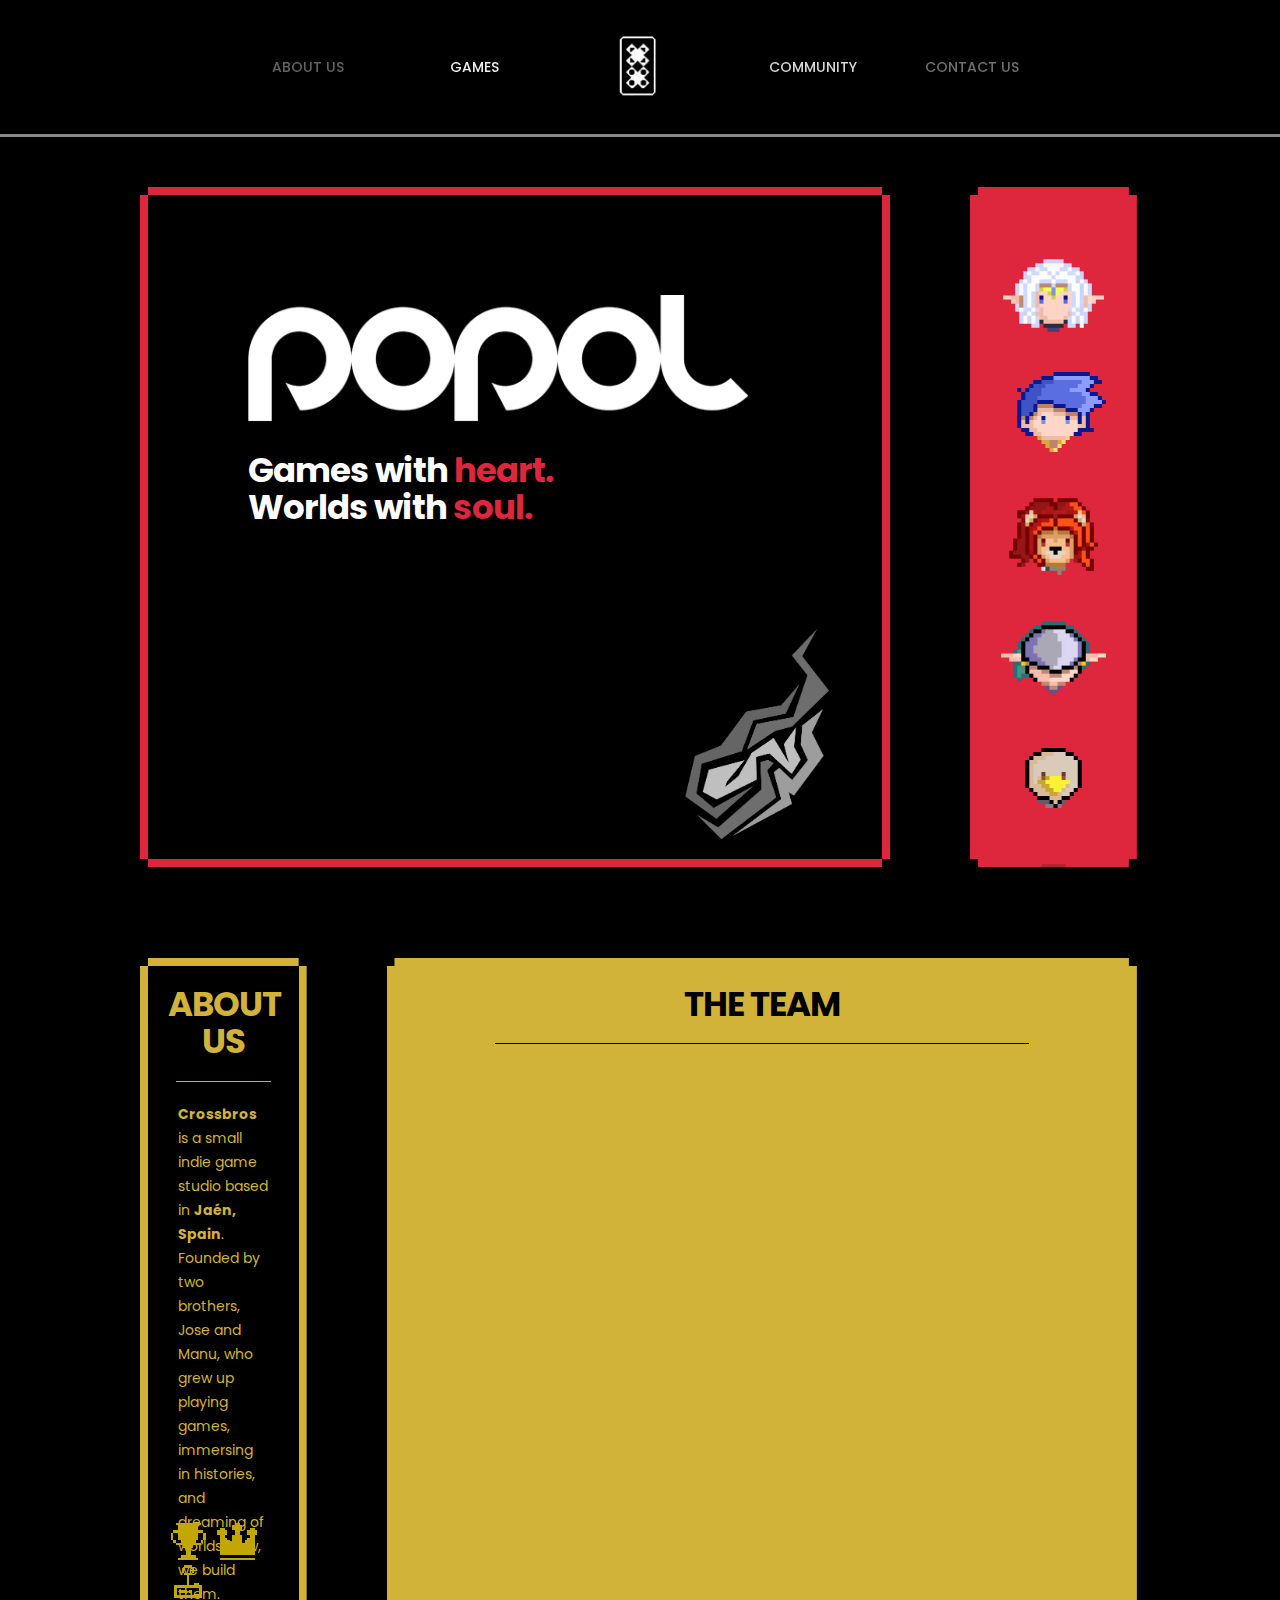
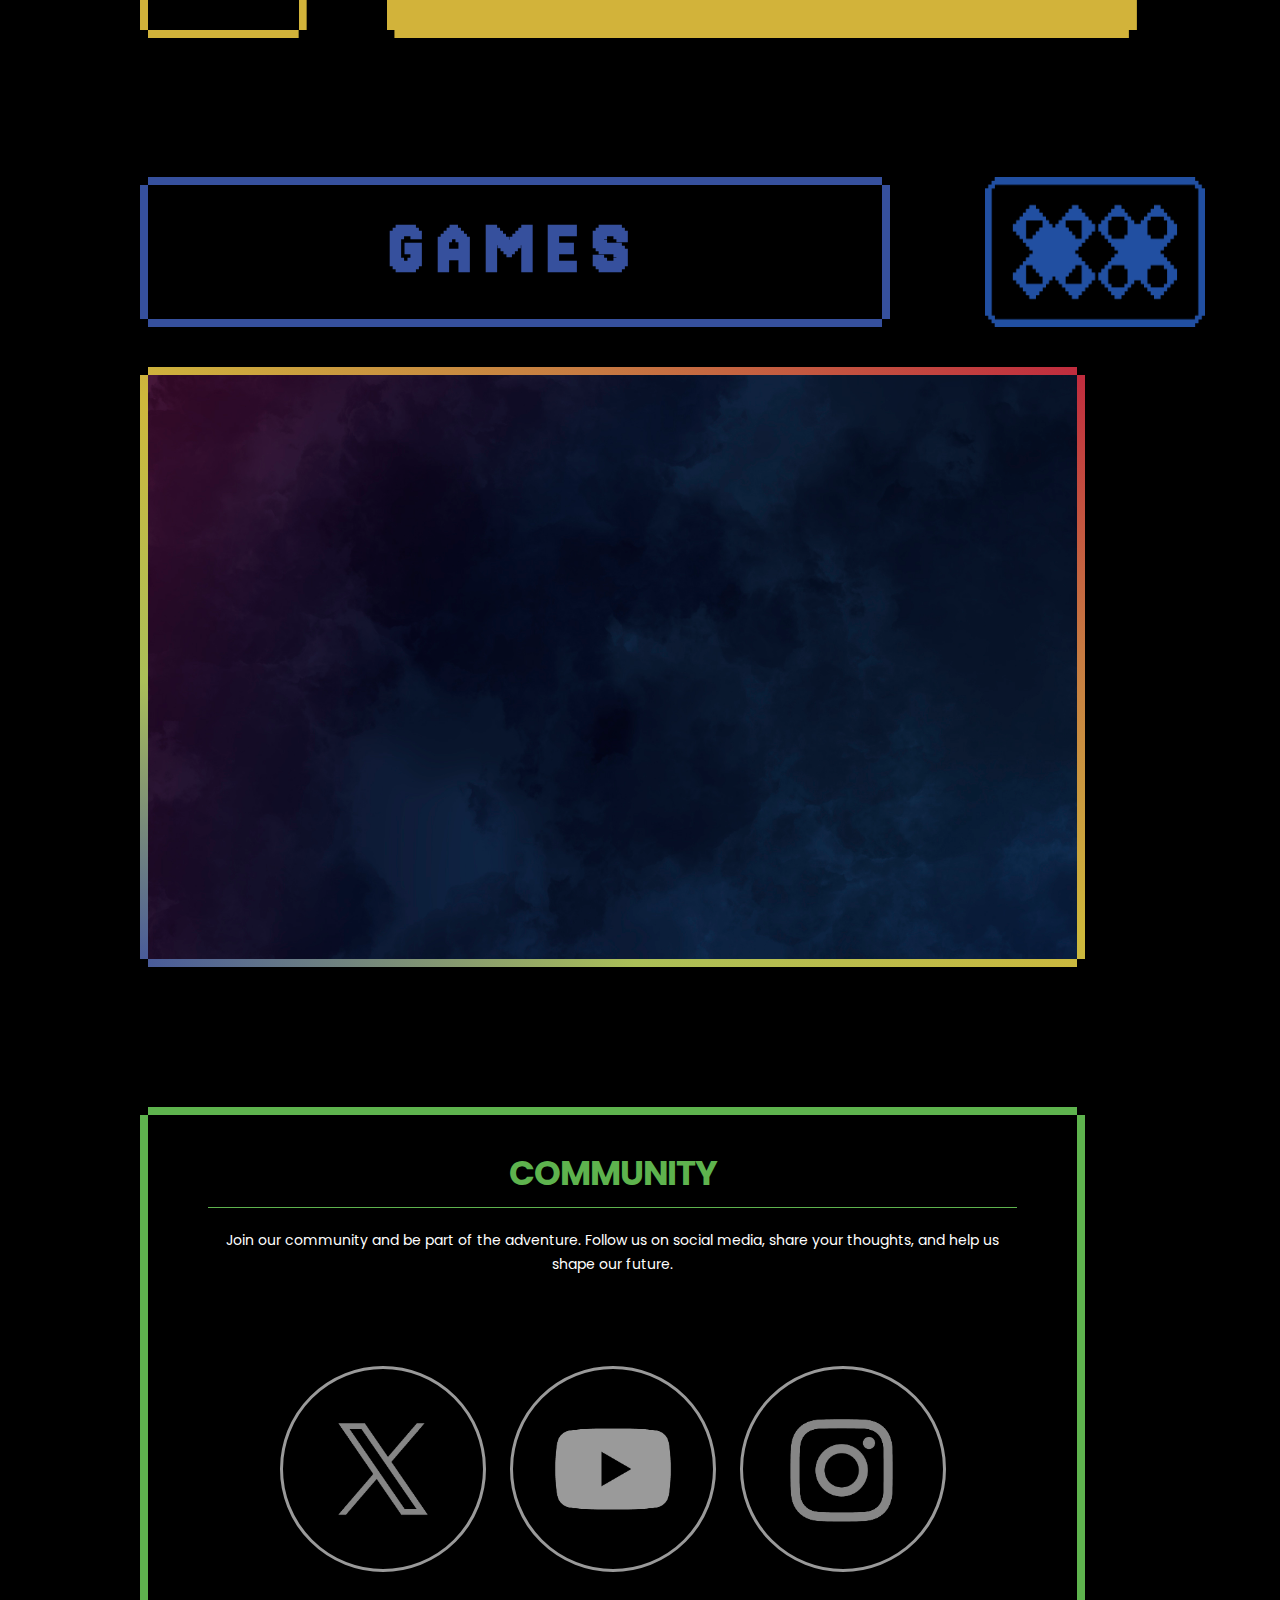
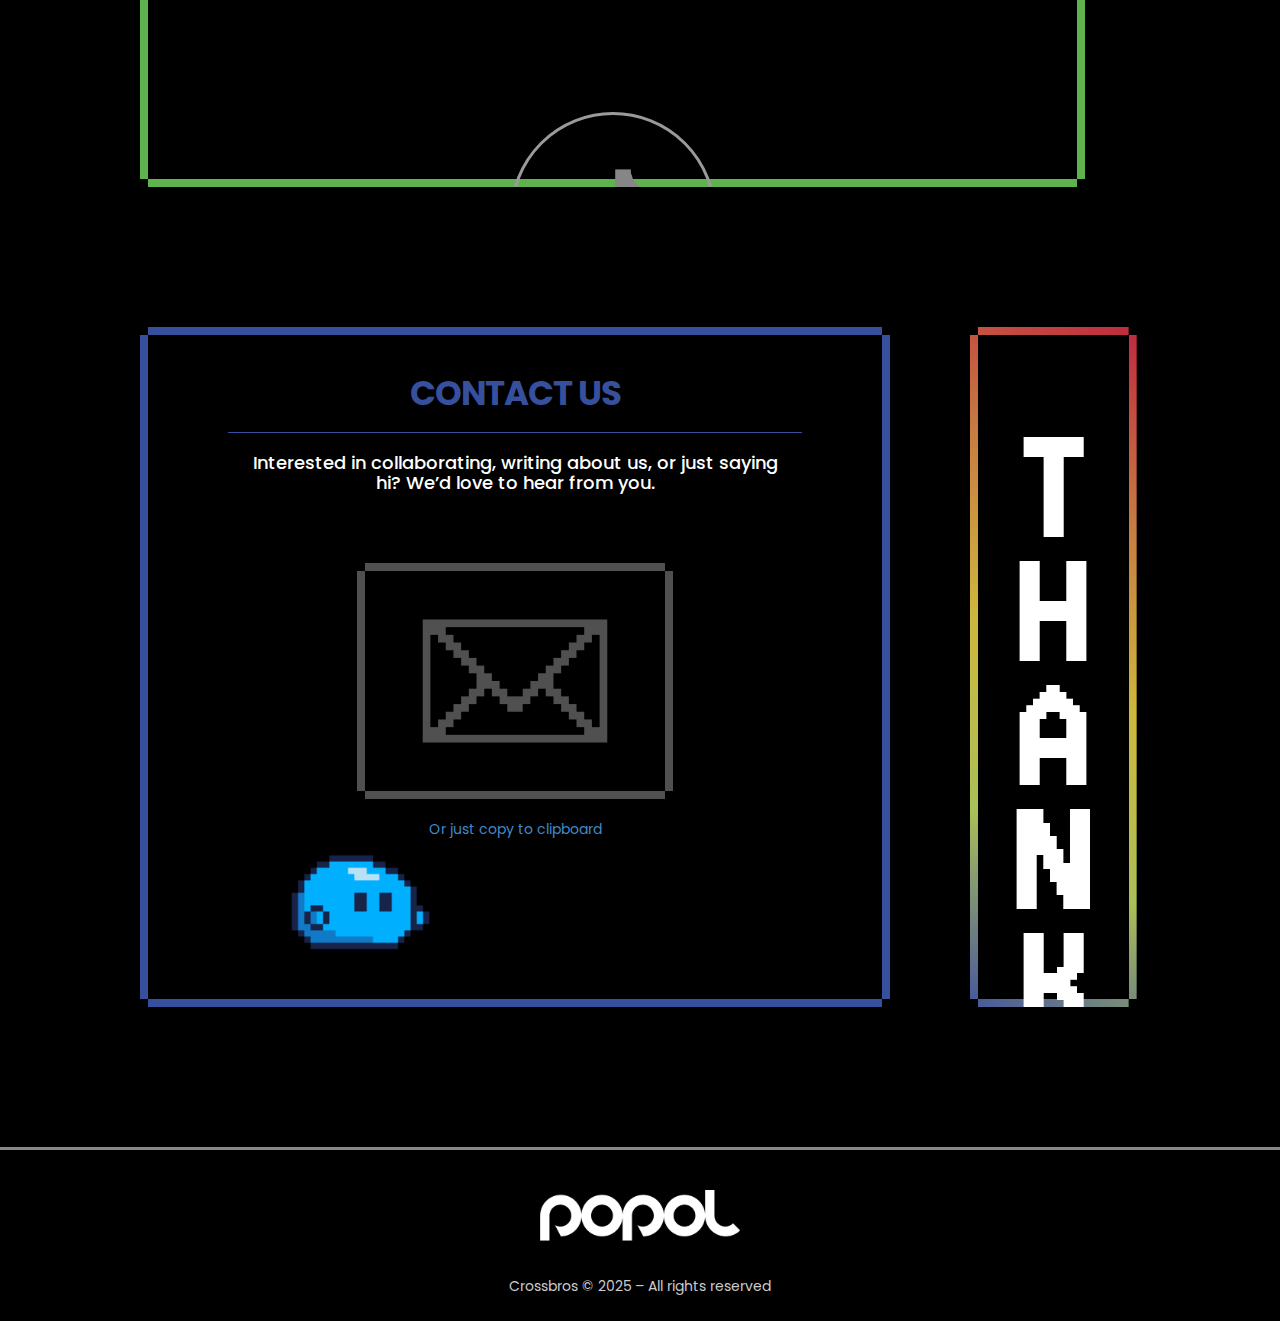
<file: index.html>
<!doctype html>
<html lang="en">
    <head>
        <meta charset="utf-8">
        <meta name="viewport" content="width=device-width, maximum-scale=1">


        <title>Crossbros</title>
        <meta property="og:title" content="Crossbros" />
        <meta property="og:url" content="http://crossbros.es" />
        <meta property="og:image" content="http://crosbross.es/img/logo.jpg" />
        <meta property="image" content="http://crossbros.es/img/logo.jpg"/>
        <meta name="og:description" content="Crossbros Games. Games with heart, worlds with soul."/>
        <meta name="Description" content="Crossbros Games. Games with heart, worlds with soul.">
        <meta name="Keywords" content="Crossbros gaming videogame dev indie independent">
        <meta name="author" content="Crossbros Games">
        <meta name="robots" content="index, follow">

        <link rel="icon" href="favicon.png" type="image/png">
        <link rel="shortcut icon" href="favicon.ico" type="img/x-icon">

        <link rel="preconnect" href="https://fonts.googleapis.com">
        <link rel="preconnect" href="https://fonts.gstatic.com" crossorigin>
        <link href="https://fonts.googleapis.com/css2?family=Jersey+15&family=PT+Serif:ital,wght@0,400;0,700;1,400;1,700&family=Poppins:ital,wght@0,100;0,200;0,300;0,400;0,500;0,600;0,700;0,800;0,900;1,100;1,200;1,300;1,400;1,500;1,600;1,700;1,800;1,900&display=swap" rel="stylesheet">

        <link href="css/bootstrap.css" rel="stylesheet" type="text/css">
        <link href="css/style.css" rel="stylesheet" type="text/css">
        <link href="css/font-awesome.css" rel="stylesheet" type="text/css">
        <link href="css/responsive.css" rel="stylesheet" type="text/css">
        <link href="css/animate.css" rel="stylesheet" type="text/css">
        <link href="https://fonts.googleapis.com/css?family=Open+Sans:400,400i&amp;subset=cyrillic" rel="stylesheet">
        <link href="https://fonts.googleapis.com/css?family=Montserrat:500,700" rel="stylesheet">

        <script type="text/javascript" src="js/jquery.1.8.3.min.js"></script>
        <script type="text/javascript" src="js/bootstrap.js"></script>
        <script type="text/javascript" src="js/jquery-scrolltofixed.js"></script>
        <script type="text/javascript" src="js/jquery.easing.1.3.js"></script>
        <script type="text/javascript" src="js/jquery.isotope.js"></script>    
        <script type="text/javascript" src="js/wow.js"></script>
        <script type="text/javascript" src="js/classie.js"></script>

    </head>
    <body>

        <nav class="main-nav-outer" id="test">
            <div class="container">
                <ul class="main-nav">
                    <li><a class="nocolor about" href="#about">About us</a></li>
                    <li><a class="nocolor games" href="#games">Games</a></li>
                    <li class="small-logo"><a  class="nocolor" href="#header"><img class="small-logo-no-color" src="img/small-logo-no-color.png" alt="Crossbros"><img class="small-logo-color" src="img/small-logo.png" alt="Crossbros"></a></li>
                    <li><a class="nocolor community" href="#community">Community</a></li>
                    <li><a class="nocolor contact" href="#contact">Contact us</a></li>
                </ul>
            </div>
        </nav>


        <header class="header" id="header">
            <div class="container">
                <div class="row">
                    <div class="col-md-9 col-sm-12 main-panel hlogo pixel-borders ">
                        <figure class="logo animated fadeInDown delay-07s">
                            <a href="#"><img src="img/logo.png" alt="Crossbros"></a>
                        </figure>
                        <h2 class="animated fadeIn delay-12s"> Games with <span class="red"><b>heart.</b></span><br>Worlds with <span class="red"><b>soul.</b></span></h2>
                        <a href="#games" class="hod-icon"><img src="img/anirea/icon.png"></a>
                    </div>
                    <div class="col-md-2 col-sm-0 companion pixel-borders">
                        <div class="carousel-mask">
                            <div class="carousel-track">
                                <img src="img/pixel/elidia.png" alt="">
                                <img src="img/pixel/lance.png" alt="">
                                <img src="img/pixel/reiflar.png" alt="">
                                <img src="img/pixel/galewyn.png" alt="">
                                <img src="img/pixel/zefiro.png" alt="">
                                <img src="img/pixel/void.png" alt="">
                                <img src="img/pixel/elidia.png" alt="">
                                <img src="img/pixel/lance.png" alt="">
                                <img src="img/pixel/reiflar.png" alt="">
                                <img src="img/pixel/galewyn.png" alt="">
                                <img src="img/pixel/zefiro.png" alt="">
                                <img src="img/pixel/void.png" alt="">
                            </div>
                        </div>
                    </div>
                </div>
            </div>
        </header>


        <section class="main-section about-section" id="about">
            <div class="container">
                <h1 style="color: black; font-size: 1px; margin:0;">Crossbros games</h1>
                <div class="row">
                    <div class="col-md-2 col-sm-0 companion pixel-borders">
                        <h2>About us</h2>
                        <hr>
                        <div class="description">
                            <p> <b>Crossbros</b> is a small indie game studio based in <b>Jaén, Spain</b>.
                                Founded by two brothers, Jose and Manu, who grew up playing games, immersing in histories,
                                and dreaming of worlds. Now, we build them.
                                <br><br>
                                Our mission? To craft games that challenge your mind, move your heart and warm your life.
                            </p>
                        </div>
                        <div class="icons">
                            <img src="img/icons/copa.png" alt="sword">
                            <img src="img/icons/crown.png" alt="heart">
                            <img src="img/icons/joystick.png" alt="joystick">
                        </div>
                    </div>
                    <div class="col-md-9 col-sm-12 main-panel pixel-borders">
                        <h2>The team</h2>
                        <hr>
                        <div class="team-gallery">
                            <div class="team-member wow fadeInDown delay-02s"><img src="img/Team/Jose.png" alt="Jose" class="team-photo"><h4>Jose Javier Pérez Cruz</h4><h5>Game Designer & Producer</h5></div>
                            <div class="team-member wow fadeInDown delay-03s"><img src="img/Team/Manu.png" alt="Manu" class="team-photo"><h4>Manuel Pérez Cruz</h4><h5>Art Director</h5></div>
                            <div class="team-member wow fadeInDown delay-05s"><img src="img/Team/Vallejo.png" alt="Vallejo" class="team-photo"><h4>Antonio Vallejo Taslimi</h4><h5>Marketing & PR</h5></div>
                            <div class="team-member wow fadeInDown delay-05s"><img src="img/Team/Dylan.png" alt="Jorge" class="team-photo"><h4>Dylan Hayes Cross</h4><h5>UI artist & Illustrator</h5></div>
                            <div class="team-member wow fadeInDown delay-04s"><img src="img/Team/Sebastian.png" alt="Sebastian" class="team-photo"><h4>Sebastian Splinter</h4><h5>Music Composer</h5></div>
                            <div class="team-member wow fadeInDown delay-05s"><img src="img/Team/Jorge.png" alt="Jorge" class="team-photo"><h4>Jorge Fernández Cobo</h4><h5>Media & Video Producer</h5></div>
                        </div>
                    </div>
                </div>
            </div>
        </section>



        <section class="main-section games-section" id="games">
            <div class="container">
                <div class="row title">
                    <div class="col-md-9 col-sm-12 pixel-borders games-title">
                        <h1>GAMES</h1>
                    </div>
                    <div class="col-md-3 col-sm-0 logo-blue">
                        <img src="img/logo-blue.png" alt="crossbros logo">
                    </div>
                </div>
                <div class="row hod-row">
                    <div class="col-md-12 col-sm-12 pixel-borders hod">
                        <img class="logo wow fadeIn delay-03s" src="img/anirea/logo_blanco.png" alt="Anirea">
                        <img class="promo wow fadeIn delay-05s" src="img/anirea/promo.png" alt="Arte promocional de Anirea">
                        <a class="wow fadeIn delay-07s" href="https://store.steampowered.com/app/3783410/Heroes_of_Anirea?ref=web&utm_source=web"><img class="steam" src="img/anirea/steam.png" alt="Steam"></a>
                        <a class="wow fadeIn delay-07s" href="https://youtu.be/MC0dvKJvdSE"><img class="trailer" src="img/anirea/youtube.png" alt="Youtube"></a>
                    </div>
                </div>
            </div>
        </section>

        <section class="main-section community-section" id="community">
            <div class="container">
                <div class="row">
                    <div class="col-md-12 col-sm-12 pixel-borders community">
                        <h2>COMMUNITY</h2>
                        <hr>
                        <div class="description">
                            <p>Join our community and be part of the adventure. Follow us on social media, share your thoughts, and help us shape our future.</p>
                        </div>
                        <div class="social-icons">
                            <a href="https://x.com/crossbrosgames"><img src="img/socials/twitter.png" alt="Twitter"></a>
                            <a href="https://www.youtube.com/@CrossbrosGames"><img src="img/socials/youtube.png" alt="Youtube"></a>
                            <a href="https://www.instagram.com/crossbrosgames"><img src="img/socials/instagram.png" alt="Instagram"></a>
                            <a href="https://www.tiktok.com/@crossbrosgames"><img src="img/socials/tiktok.png" alt="Facebook"></a>
                        </div>
                        <div class="goat">
                            <img src="img/goat1_32.gif" alt="goat">
                        </div>
                    </div>
                </div>
            </div>
        </section>


        <section class="main-section contact-section" id="contact">
            <div class="container">
                <div class="row">
                    <div class="col-md-9 col-sm-12 pixel-borders contact-main">
                        <h2>Contact us</h2>
                        <hr>
                        <div class="description">
                            <h4> Interested in collaborating, writing about us, or just saying hi? We’d love to hear from you.
                            </h4>
                        </div>
                        <a href="mailto:info@crossbros.es"><img class="mail pixel-borders" src="img/email.png" alt="Email"></a>
                        <a href="#" class="clipboard" onclick="navigator.clipboard.writeText('info@crossbros.es'); alert('Email copied to clipboard'); return false;">Or just copy to clipboard</a>
                        <img class="slime" src="img/slime_32.gif" alt="slime">
                    </div>
                    <div class="col-md-2 col-sm-0 companion pixel-borders">
                        <div class="carousel-thanks-mask">
                            <div class="carousel-thanks-track">
                                <p>T</p><p>H</p><p>A</p><p>N</p><p>K</p><p>S</p><br><p>F</p><p>O</p><p>R</p><br><p>Y</p><p>O</p><p>U</p><p>R</p><br><p>S</p><p>U</p><p>P</p><p>P</p><p>O</p><p>R</p><p>T</p><p>!</p><br>
                                <p>T</p><p>H</p><p>A</p><p>N</p><p>K</p><p>S</p><br><p>F</p><p>O</p><p>R</p><br><p>Y</p><p>O</p><p>U</p><p>R</p><br><p>S</p><p>U</p><p>P</p><p>P</p><p>O</p><p>R</p><p>T</p><p>!</p><br>
                            </div>
                        </div>
                    </div>
                </div>
            </div>
        </section>


        <footer class="footer">
            <div class="container">
                <div class="footer-logo pc"><a href="index.html"><img src="img/logo.png" alt="Crossbros"></a></div>
                <div class="footer-logo mobile"><a href="index.html"><img src="img/small-logo.png" alt="Crossbros"></a></div>
                <span class="copyright">Crossbros © 2025 – All rights reserved</span>
            </div>
        </footer>

        <!--<a id="back-to-top" href="#" class="btn btn-lg back-to-top" role="button" data-toggle="tooltip" data-placement="left"><i class="fa-arrow-up"></i></a>-->
        
        <!--<button id="go-to-suscribe" class="btn btn-lg go-to-suscribe" role="button" data-toggle="tooltip" data-placement="top" >SUSCRIBIRME</button>-->
        
        <!--<a id="read-more" href="#quees" class="btn btn-lg read-more" role="button" data-toggle="tooltip" data-placement="left"><i class="fa-arrow-down"></i> ¿Te gustan los videojuegos? <i class="fa-arrow-down"></i></a>-->

        
        <!-- main nav scroll -->
        <script type="text/javascript">
            $(document).ready(function (e) {
                $('#test').scrollToFixed();
                $('.res-nav_click').click(function () {
                    $('.main-nav').slideToggle();
                    return false
                });
            });
        </script>

        <!-- wow -->
        <script>
            wow = new WOW(
                    {
                        animateClass: 'animated',
                        offset: 100
                    }
            );
            wow.init();
        </script>

        <!--Main-nav-->
        <script type="text/javascript">
            $(window).load(function () {

                $('.main-nav li a, .servicelink, .hod-icon').bind('click', function (event) {
                    var $anchor = $(this);

                    $('html, body').stop().animate({
                        scrollTop: $($anchor.attr('href')).offset().top - 102
                    }, 1500, 'easeInOutExpo');
                    event.preventDefault();
                });
            })
        </script>


        <!-- back to top -->
        <script type="text/javascript">
            $(document).ready(function () {
                $(window).scroll(function () {
                    if ($(this).scrollTop() > 100 && $(window).width() > 790) {
                        $('#back-to-top').fadeIn();
                    } else {
                        $('#back-to-top').fadeOut();
                    }
                });
                // scroll body to 0px on click
                $('#back-to-top').click(function () {
                    $('#back-to-top').tooltip('hide');
                    $('body,html').animate({
                        scrollTop: 0
                    }, 800);
                    return false;
                });

                $('#back-to-top').tooltip('show');

            });
        </script>

        <!--Go to suscribe-->
        <script type="text/javascript">
            $(document).ready(function () {
                $(window).scroll(function () {
                    if ($(this).scrollTop() > 100) {
                        $('#go-to-suscribe').css({
                            "background-color": "#204d74",
                            "border-color": "#204d74"
                        });
                    } else {
                        $('#go-to-suscribe').css({
                            "background-color": "#cb2026",
                            "border-color": "#cb2026"
                        });
                    }
                });

                $('#go-to-suscribe').click(function () {
                    $('#go-to-suscribe').tooltip('hide');
                    $('#suscribe').modal({show: true});
                    return false;
                });

                $('#go-to-suscribe').tooltip('show');

            });
        </script>

        <!--Read More 
        <script type="text/javascript">
            $(document).ready(function () {
                $(window).scroll(function () {
                    if ($(this).scrollTop() < 100) {
                        $('#read-more').fadeIn();
                    } else {
                        $('#read-more').fadeOut();
                    }
                });
                // scroll body to 0px on click
                $('#read-more').click(function () {
                    $('#read-more').tooltip('hide');
                    var $anchor = $(this);
                    $('html, body').animate({
                        scrollTop: $($anchor.attr('href')).offset().top - 102
                    }, 1500, 'easeInOutExpo');
                    return false;
                });

                if($(window).width() < 800){
                    document.getElementById('read-more').innerHTML="<i class='fa-arrow-down'></i> Leer más <i class='fa-arrow-down'</i>";
                }else{
                    document.getElementById('read-more').innerHTML="<i class='fa-arrow-down'></i> ¿Te gustan los videojuegos? <i class='fa-arrow-down'</i>";
                }
                
                $('#read-more').tooltip('show');

            });
        </script>-->

        <!--Google Analytics-->
        <script type="text/javascript">
            (function (i, s, o, g, r, a, m) {
                i['GoogleAnalyticsObject'] = r;
                i[r] = i[r] || function () {
                    (i[r].q = i[r].q || []).push(arguments)
                }, i[r].l = 1 * new Date();
                a = s.createElement(o),
                        m = s.getElementsByTagName(o)[0];
                a.async = 1;
                a.src = g;
                m.parentNode.insertBefore(a, m)
            })(window, document, 'script', 'https://www.google-analytics.com/analytics.js', 'ga');

            ga('create', 'UA-97889697-1', 'auto');
            ga('send', 'pageview');

        </script>

        <!--SEO LD+JSON-->
        <script type="application/ld+json">
            {
            "@context": "http://schema.org",
            "@type": "Organization",
            "name": "Crossbros",
            "alternateName": "Crossbros Games",
            "url": "http://crossbros.es",
            "logo": "http://www.crossbros.es/img/logo.png",
            "sameAs": [
            "https://www.instagram.com/crossbrosgames",
            "https://www.youtube.com/@CrossbrosGames",
            "https://www.tiktok.com/@crossbrosgames",
            "https://x.com/crossbrosgames"
            ]
            }
        </script>

        <!--Lang-->
        <script type="text/javascript" src="http://Crossbros.es/js/plugins/lang.js"></script>

    </body>
</html>
</file>
<file: css/responsive.css>
/* ==========================================================================
   Media Queries
   ========================================================================== */


@media only screen and (min-width: 992px) {
    /****Ipad Landscape 1024 Container 970 ****/

    .c-logo-part ul li{ margin:0 15px;}
    .form{ margin:0 0 0 20px}
    .main-nav{ display:block !important; }
    descripcion{   
        -webkit-column-count: 2; /* Chrome, Safari, Opera */
        -moz-column-count: 2; /* Firefox */
        column-count: 2;

        -webkit-column-gap: 30px;
        -moz-column-gap: 30px;
        column-gap: 30px;
    }

}	

@media only screen and (min-width: 768px) and (max-width: 991px) {
    /****Ipad Portrait 768 Container 750 ****/
    body{ font-size:13px;}
    p{ line-height:20px ;}
    .header{padding:100px 0 150px;}
    .header h1{ font-size:46px;}
    .main-nav ul li a{ padding:14px;}
    .small-logo{ padding:0 20px;}
    h2{ font-size:30px}
    h6{ font-size:16px;}
    h3{ font-size:15px;}

    .main-section{ padding:40px 40px;}
    .c-logo-part ul li{ margin:0 0; float:left; width:18%;}
    .c-logo-part ul li a{ display:block;}
    .c-logo-part ul li a img{ display:block;}
    .form{ margin:0;}
    .contact-info-box{ margin:0 ;}
    .social-link{ margin:0;}
    .contactpart{border-bottom: #204d74; border-width: 0 0 2px 0; border-style: none none solid none; padding-bottom: 60px;}
    .paypal{margin:60px 10%;}
    .descripcion{font-size: 14px; padding-bottom: 20px;}

    .main-nav{ display:block; }
    .main-nav li a{ padding:8px 1.5%; margin:17px 0;}

    .slime {display: block;}
    .goat {display: block; animation: none;}
}

@media only screen and (max-width: 769px) {
    /****Mobile Landscape 480 Container 100% ****/
    body{ font-size:12px;}
    h2{ font-size:26px;}
    h3{ font-size:14px;}
    h6{ font-size:16px; margin-bottom:40px;}
    p{ line-height:18px;}

    .pc {display: none;}
    .mobile {display: block;}

    .main-nav{ display:none; }
    .main-nav-outer{display: block;}
    .main-nav li{ display:list-item; text-align: left; width: initial;}
    .main-nav li.small-logo{ display:none;}
    .main-nav li a{ display:block; padding:7px 32px; border-bottom:none;}
    .main-nav li a:hover{color:#204d74}

    .header h1{ font-size:28px; margin: 10px 10%;text-align: left;}
    .header{ padding:60px 00px;}
    .header .companion {display: none;}
    
    .logo{width: 90%; margin:5% 5% 0;}
    .hlogo{ padding: 0px;}
    .hlogo h2{ margin-left: 5%;}
    .hod-icon { bottom: 20%; left: 20%; width: 70%;}

    .main-section{ padding:0px 0px; margin: 20px 0px 20px; height: auto;}

    .about-section .companion {margin-right: 0px; height: auto;}
    .about-section .main-panel {padding: 20px 5%; height: auto;}
    .team-gallery {display: block; margin: 30px 0px;}
    .team-member {width: 80%; margin-bottom: 20px;}
    .team-photo {filter: grayscale(0%);}

    .logo-blue {display: none;}

    .games-section .title {height: 110px;}
    .hod-row {margin: 0px;}
    .hod {height: 560px;}
    .hod .promo {max-width: 100%; right: 0%;}
    .hod .logo {margin: 10px 0px; left: 0}
    .hod .steam {width: 35%; bottom: 50%; left: 10%;}
    .hod .trailer {width: 35%; bottom: 50%; left: 55%;}

    .community-section .row {margin: 0px;}
    .social-icons a { margin:10px; }
    .social-icons img { height: 100px; padding: 10px;}

    .contact-main {padding: 0px 40px;}
    .contact-main .mail {filter: grayscale(0%); margin:0px;}
    .contact-main .mail:hover {background-color: #000;}
    .contact-main .description {margin: 20px 0px 0px;}
    .contact-main .clipboard {font-size: large;}
    .contact-section .companion {margin-left:0px} 

    .description {text-align: center;}

    .carousel-mask {height: 200px;}
    .carousel-mask br {display: none;}
    .carousel-track {flex-direction: row; animation: scroll-horizontal 10s linear infinite;}

    .carousel-thanks-mask {height: 200px;}
    .carousel-thanks-mask br {display: none;}
    .carousel-thanks-track {flex-direction: row; animation: scroll-horizontal 10s linear infinite;}
    
    .slime {display: none;}
    .goat {display: none; animation: none;}

    .footer-logo img {max-height: 100px;}
}

@media only screen and (max-width: 479px) {
    /****Mobile Portrait 320 ****/
    .contact-info-box{ margin-left:0px;}
    .header{ padding:10% 0 100%; text-align: left; margin:10px;}
    .header h1{font-size: 22px; margin:0;}

    .pixel-borders{border: 0px solid #000; clip-path: none;}

    .form{ margin:0}
    .c-logo-part div ul li{margin:0 0;}
    .Portfolio-box{  max-width:300px !important; width:96.4% !important; margin:0 !important}
    .Portfolio-box img { max-width:100%;}
    .portfolioContainer{ width:280px !important; margin:0 auto !important } 

    .main-nav-outer{display: none;}
    .client-part-haead{margin:5px 0 5px;}
    .list{margin:0 0 60px;}
    .team-leader-box{margin: 0 0 0 5%; height: 270px;}
    /*.team-leader-box:nth-of-type(6n+0){margin:0 0 0 5%;}*/
    .newsletter .contactForm{text-align: center;}
    .newslettermail{height: 50px; font-size: 18px; width: 100%; margin-bottom: 25px;}
    .suscripcion{height: 50px; font-size: 18px; width: 40%; margin:0 30%;}
    .contact-info-box {font-size: large;}
    .c-logo-part ul li a img {width: 80%;}
    .thanks a {margin:10px 0;}
    .descripcion{-webkit-column-count:1; -moz-column-count:1; column-count:1;}
    .back-to-top{display: none;}
}
</file>
<file: css/style.css>
/*
    Theme Name: Knight
    Theme URL: https://bootstrapmade.com/knight-free-bootstrap-theme/
    Author: BootstrapMade
    Author URL: https://bootstrapmade.com
*/

/* CSS Document */

/* Constants
---------------------------------*/
:root {
    --red: #de273d;
    --yellow: #d2b33a;
    --blue: #36509d;
    --green: #5eb34e;
}


/* Float Elements 
---------------------------------*/
.fl-lt {float:left;}
.fl-rt {float:right;}

/* Clear Floated Elements
---------------------------------*/
.clear {
    clear: both;
    display: block;
    overflow: hidden;
    visibility: hidden;
    width: 0;
    height: 0;
}

.clearfix:before,
.clearfix:after {
    content: '\0020';
    display: block;
    overflow: hidden;
    visibility: hidden;
    width: 0;
    height: 0;
}

.clearfix:after {
    clear: both;
}

.figure{ margin:0px;}

img{ max-width:100%;}

a, a:hover, a:active{ outline:0px}

@font-face {
    font-family: 'FontAwesome';
    src: url('../fonts/fontawesome-webfont.eot?v=4.1.0');
    src: url('../fonts/fontawesome-webfont.eot?#iefix&v=4.1.0') format('embedded-opentype'), url('../fonts/fontawesome-webfont.woff?v=4.1.0') format('woff'), url('../fonts/fontawesome-webfont.ttf?v=4.1.0') format('truetype'), url('../fonts/fontawesome-webfont.svg?v=4.1.0#fontawesomeregular') format('svg');
    font-weight: normal;
    font-style: normal;
}


@keyframes borderMove {
    0% {
        border-image: linear-gradient(0deg, #c02c3e, #c77b42, #ceb83c, #abbf58, #495b9a) 1;
    }
    50% {
        border-image: linear-gradient(180deg, #c02c3e, #c77b42, #ceb83c, #abbf58, #495b9a) 1;
    }
    100% {
        border-image: linear-gradient(360deg, #c02c3e, #c77b42, #ceb83c, #abbf58, #495b9a) 1;
    }
}

@keyframes borderRainbow {
    0% {
        border-color: #c02c3e;
    }
    10% {
        border-color: #c77b42;
    }
    30% {
        border-color: #ceb83c;
    }
    50% {
        border-color: #abbf58;
    }
    70% {
        border-color: #495b9a;
    }
    100% {
        border-color: #c02c3e;
    }
}

/* Primary Styles
---------------------------------*/
body {
    background: black;
    font-family: "Poppins", sans-serif;
    font-size:14px;
    font-weight:normal;
    color:#888888;
    margin:0;
    overflow-x: hidden;
}
h1 {
    font-size:40px;
    color:var(--red);
    font-family: "Poppins", sans-serif;
    font-weight:700;
    letter-spacing: -1px;
    margin:0 0 15px 0;
    text-align:center;
    text-transform:uppercase;
}
h2 {
    font-size:34px;
    color:var(--red);
    font-family: "Poppins", sans-serif;
    font-weight:700;
    letter-spacing: -1px;
    margin:0 0 15px 0;
    text-align:center;
    text-transform:uppercase;
}
h3 {
    font-family: "Poppins", sans-serif;
    color:var(--red);
    font-size:16px;
    margin:0 0 5px 0;
    text-transform:uppercase;
    font-weight:400;
}
h4 {
    font-family: "Poppins", sans-serif;
}
h5 {
    font-family: "Poppins", sans-serif;
}
h6 {
    font-size:16px;
    color:#888888;
    font-family: "PT Serif", serif;
    font-weight:400;
    text-align:center;
    margin:0 0 20px 0;
}
p{
    line-height:24px;
    margin:0;
}

.red {
    color: var(--red);
}

.yellow {
    color: var(--yellow);
}

.blue {
    color: var(--blue);
}

.green {
    color: var(--green);
}

.pc {
    display: block;
}

.mobile {
    display: none;
}


/* Navigation
---------------------------------*/
.main-nav-outer{
    padding:0px;
    border-bottom:3px solid;
    position:relative;
    background: black;
    
    animation: borderRainbow 6s linear infinite;
}
.main-nav{
    text-align:center;
    margin:0px 0 0px;
    padding:0;
    list-style:none;
}
.main-nav li{
    display:inline-block;
    margin:0 1px;
}
.main-nav li a{
    display:inline-block;
    color:var(--yellow);
    text-transform:uppercase;
    font-family: "Poppins", sans-serif;
    font-weight: 500;
    text-decoration: none;
    line-height:20px;
    margin:17px 2%;
    transition:all 0.3s ease-in-out;
    -moz-transition:all 0.3s ease-in-out;
    -webkit-transition:all 0.3s ease-in-out;
}

.main-nav li a:hover{ 
    text-decoration:none;
}

.nocolor{
    filter: brightness(140%) grayscale(100%);
    -webkit-filter: brightness(140%) grayscale(100%);
    transition:filter 0.4s;
    -webkit-transition:-webkit-filter 1s;
}

.nocolor:hover{
    filter: brightness(1) grayscale(0);
    -webkit-filter: brightness(1) grayscale(0);
}

.main-nav .about{
    color:var(--red);
}

.main-nav .games {
    color: var(--yellow);
}

.main-nav .community {
    color: var(--green);
}

.main-nav .contact {
    color: var(--blue);
}

.small-logo{ 
    max-height: 70px;
    padding:0 32px;
    position: relative;
    display: inline-block;
}

.small-logo img{
    max-height: 70px;
    transition: opacity 0.3s ease-in-out;
}

.small-logo img.small-logo-color {
  position: absolute;
  top: 0;
  left: 0;
  opacity: 0;
}

.small-logo:hover img.small-logo-no-color {
  opacity: 0;
}

.small-logo:hover img.small-logo-color {
  opacity: 1;
}

/* Header Styles
---------------------------------*/

.pixel-borders {
    border: 8px solid var(--red);
    clip-path: polygon(
        0 8px, 8px 8px, 8px 0, calc(100% - 8px) 0,
        calc(100% - 8px) 8px, 100% 8px,
        100% calc(100% - 8px), calc(100% - 8px) calc(100% - 8px),
        calc(100% - 8px) 100%, 8px 100%,
        8px calc(100% - 8px), 0 calc(100% - 8px)
    );
}

.header{
    text-align:center;

    /*background:url(../img/bg.jpg);*/
    background-color: black;
    background-size:cover;
    background-repeat:no-repeat;
    background-position:center center;

    height: 680px;
    margin: 0px 140px 140px;
    padding:50px 0 140px;

}

.header h1{
    font-family: "Poppins", sans-serif;
    font-size:32px;
    font-weight:400;
    letter-spacing: -1px;
    margin:30px 0 40px 0 ;
    color:#fff;
}

.container {
    width: 100%;
    height: inherit;
}

.row {
    height: inherit;
}

.main-panel {
    height: inherit;
}

.hlogo {
    text-align: left;
    padding: 50px 100px 0px 0px;
    padding-left: 100px;
    padding-top: 50px;
}

.hlogo h2 {
    color: white;
    text-align: left;
    text-transform: none;
    margin-top: 30px;
}

.hod-icon {
    position: absolute;
    bottom: 0px;
    right: 0px;
}

.hod-icon img {
    filter: grayscale(100%);
    width: 250px;
    transition: filter 1s linear
}

.hod-icon img:hover {
    filter:grayscale(0%);
}

@keyframes fadeColor {
    0% {
        filter: grayscale(100%);
    }
    100% {
        filter: grayscale(0%);
    }
}

.companion {
    height: inherit;
}

.header .companion {
    margin-left: 80px;
    border-color: var(--red);
    background-color: var(--red);
}

.carousel-mask {
  height: inherit;     /* altura visible */
  overflow: hidden;  /* máscara */
  position: relative;
  padding: 40px 0
}

.carousel-mask::before,
.carousel-mask::after {
  content: "";
  position: absolute;
  left: 0;
  width: 100%;
  height: 50px; /* altura de la sombra */
  z-index: 2;
  pointer-events: none;
}

.carousel-mask::before {
  top: 0;
  background: linear-gradient(to bottom, var(--red) 80%, transparent 100%);
}

.carousel-mask::after {
  bottom: 0;
  background: linear-gradient(to top, var(--red) 0%, transparent 100%);
}

.carousel-track {
  display: flex;
  flex-direction: column;
  animation: scroll-vertical 12s linear infinite;
}

.carousel-track img {
  width: 100%;
  height: auto;
  display: block;
}

@keyframes scroll-vertical {
  0% { transform: translateY(0); }
  100% { transform: translateY(-50%); }
}
@keyframes scroll-horizontal {
  0% { transform: translateX(0); }
  100% { transform: translateX(-455%); }
}

.logo{
    width:500px;
    margin:50px 0px 10px;
}

.logomin{
    width:100px;
    margin:0 auto 20px;
}

.start-button {
    padding-left: 0px;
}

.start-button li a{
    color: #fff;
}

.link{
    padding:15px 35px;
    background:var(--yellow);
    color:#fff;
    font-size:16px;
    font-weight:400;
    font-family: "Poppins", sans-serif;
    display:inline-block;
    border-radius:3px;
    text-transform:uppercase;
    line-height:25px;
    margin-bottom:20px;
    transition:all 0.3s ease-in-out;
    -moz-transition:all 0.3s ease-in-out;
    -webkit-transition:all 0.3s ease-in-out;
}
.link:hover {
    text-decoration:none;
    color:var(--yellow);
    background:#fff;
}

.link:active{
    background: #406d94;
    text-decoration:none;
    color:var(--yellow);
}

.link:focus {
    background: #fff;
    text-decoration:none;
    color:var(--yellow);
}


/* About styles
---------------------------------*/

.main-section{
    height: 680px;
    margin: 0px 140px 140px;
}

.about-section .companion {
    margin-right: 80px;
    border-color: var(--yellow);
    background-color: black;

    padding: 20px 20px;

    color: black;
}

.about-section .companion h2{
    color: var(--yellow);
}

.about-section .companion hr {
    border-color: var(--yellow);
    margin: 20px 8px;
}

.about-section .description {
    color: var(--yellow);
}

.about-section .pixel-borders {
    border-color: var(--yellow);
}

.about-section h2 {
    color: black;
}

.about-section .main-panel {
    background-color: var(--yellow);
    padding: 20px 100px;
}

.about-section .main-panel hr {
    border-color: black;
}

.companion .icons {
    position: absolute;
    bottom: 30px;
}

.companion .icons img {
    height: 40px;
    margin-right: 5px;

    filter: invert(33%) sepia(75%) saturate(33) hue-rotate(20deg);
}

.description{
    text-align: left;
    color:#ffffff;
    margin: 0 0 50px 0;
    padding: 0 10px 20px 10px;
}

.team-gallery {
  display: grid;
  grid-template-columns: repeat(3, 1fr);
  gap: 25px 150px;
  justify-items: center;
  align-items: center;
  margin: 25px 100px 0px;
}

.team-photo {
  min-width: 100%;
  min-height: 100%;

  object-fit: cover;
  border-radius: 50%;
  filter: grayscale(100%);
  transition: filter 0.4s, box-shadow 0.3s;
  box-shadow: 0 2px 12px rgba(0,0,0,0.15);
  background: #fff;
  border: 6px solid black;
  
  box-shadow: 0px 0px 30px black;
}

.team-photo:hover {
  filter: grayscale(0%);
  box-shadow: 0 4px 24px rgba(0,0,0,0.25);
  animation: borderRainbow 6s linear infinite;
}

.team-gallery h4 {
    text-align: center;
    font-weight: bold;
    color: black;
}

.team-gallery h5 {
    text-align: center;
    color: black;
}


/* Games
---------------------------------*/

.games-section {
    height: auto;
}

.games-section .title {
    height: 150px;
    margin-bottom: 40px;
}

.games-title {
    height: 150px;
    border-color: var(--blue);
    /*border-image: linear-gradient(210deg, #c02c3e, #c77b42, #ceb83c, #abbf58, #495b9a) 1;*/
}

.games-title h1 {
    font-size: 80px;
    font-family: "Jersey 15", sans-serif;
    letter-spacing: 12px;

    margin-top: 20px;
    color: var(--blue);
}

.logo-blue img {
    margin-left: 80px;
    height: 150px;
}

.hod-row {
    margin-right: 40px;
}

.hod {
    background-image: url(../img/anirea/background.jpg);
    background-repeat: no-repeat;
    background-size: cover;
    background-position: bottom;

    height: 600px;
    border-image: linear-gradient(210deg, #c02c3e, #c77b42, #ceb83c, #abbf58, #495b9a) 1;
}

.hod .logo {
    position: absolute;
    margin: 20px 60px;
    width: 700px;
}

.hod .promo {
    position: absolute;
    right: 0px;
    bottom: 0px;
    width: 820px;
}

.hod .steam {
    position:absolute;
    left:60px;
    bottom: 20px;

    width: 180px;
    padding: 10px;

    border: 2px solid black;
    border-radius: 15%;

    background-color: black;
}

.hod .trailer {
    position:absolute;
    left:260px;
    bottom: 20px;

    width: 180px;
    padding: 10px;

    border: 2px solid red;
    border-radius: 15%;

    background-color: red;
}

/* Community
---------------------------------*/

.community-section {
    color: var(--green);
}

.community-section .row {
    margin-right: 40px;
}

.community {
    height: inherit;
    padding: 40px;

    border-color: var(--green);
}

.community h2 {
    color: var(--green);
}

.community hr {
    margin:0 20px;
    border-color: var(--green);
}

.community .description {
    text-align: center;
    margin: 20px 20px;
    padding: 0px;   
}

.social-icons
{
    text-align: center;
}

.social-icons a {
    margin: 70px 10px;

    display: inline-flex;

    border: 3px solid var(--green);
    border-radius: 100%;

    filter: grayscale(100%);
}

.social-icons a:hover {
    filter: grayscale(0%);
}

.social-icons img {
    height: 200px;
    padding: 20px;
}

.goat {
    position: absolute;
    bottom: 0px;
    left:-140px;
    width: 200px;

    animation: movingRight 15s linear infinite;
}

@keyframes movingRight {
    0% { left: -140px; }
    100% { left: 1650px; }
}

/*
---------------------------------*/

.contact-section .companion {
    margin-left: 80px;
    border-image: linear-gradient(210deg, #c02c3e, #c77b42, #ceb83c, #abbf58, #495b9a) 1;
}

.contact-main {
    border-color: var(--blue);
    height: inherit;
    padding: 40px 40px;

    text-align: center;
}

.contact-main h2 {
    color: var(--blue);
}

.contact-main hr {
    border-color: var(--blue);
    margin: 20px 40px;
}

.contact-main .description {
    margin: 20px 40px;

    text-align: center;
}

.contact-main .mail {
    margin: 20px 50px;
    padding: 10px 50px;

    background-color: black;
    border-color: var(--blue);
    filter: grayscale(100%);
}

.contact-main .mail:hover {
    background-color: white;
    filter: grayscale(0%);
}

.contact-main .clipboard {
    display: block;
}

.slime {
    position: absolute;
    bottom: 0px;
    left:100px;
    width: 200px;
}

.carousel-thanks-mask {
  height: inherit;     /* altura visible */
  overflow: hidden;  /* máscara */
  position: relative;
  padding: 40px 0
}

.carousel-thanks-mask::before,
.carousel-thanksmask::after {
  content: "";
  position: absolute;
  left: 0;
  width: 100%;
  height: 50px; /* altura de la sombra */
  z-index: 2;
  pointer-events: none;
}

.carousel-thanks-track {
  display: flex;
  flex-direction: column;
  animation: scroll-vertical 20s linear infinite;
}

.carousel-thanks-track p {
    font-family: "Jersey 15", sans-serif;
    color: white;
    text-align: center;
    font-size: 180px;
    margin-top: 100px;
}

.carousel-thanks-track br {
    margin-top: 200px;
}

/* Featured Work
---------------------------------*/

.Learn-More{
    display:inline-block;
    padding:0 5px 0 0;
    color:var(--yellow);
    font-size:16px;
    text-transform:uppercase;
    font-family: "Poppins", sans-serif;
    font-weight:400;
    line-height:24px;
    transition:all 0.3s ease-in-out;
    -moz-transition:all 0.3s ease-in-out;
    -webkit-transition:all 0.3s ease-in-out;
    display: none;
}
.Learn-More i{ 
    padding-right:15px;
}

.Learn-More:hover, .Learn-More:focus{ 
    text-decoration:none;
    color: #111;
}


/* Portfolio
---------------------------------*/
.Portfolio-nav{
    padding:0;
    margin:0 0 45px 0;
    list-style:none;
    text-align:center;
}
.Portfolio-nav li{
    margin:0 10px;
    display:inline;
}
.Portfolio-nav li a{
    display:inline-block;
    padding:10px 22px;
    font-size:12px;
    line-height:20px;
    color:var(--red);
    border-radius:4px;
    text-transform:uppercase;
    font-family: "Poppins", sans-serif;
    background:#f7f7f7;
    margin-bottom:5px;
    transition:all 0.3s ease-in-out;
    -moz-transition:all 0.3s ease-in-out;
    -webkit-transition:all 0.3s ease-in-out;
}
.Portfolio-nav li a:hover{
    background:var(--yellow);
    color:#fff;
    text-decoration:none;
}

.portfolioContainer{
    margin:0 auto;
    padding-left:15px;
}

.Portfolio-box{
    text-align:center;
    margin-bottom:30px;
    height:350px;
    width:350px;
    overflow:hidden;
    float:left;
    padding:0;
}
.Portfolio-box img{
    margin-bottom:25px;
    transition:all 0.3s ease-in-out;
    -moz-transition:all 0.3s ease-in-out;
    -webkit-transition:all 0.3s ease-in-out;	
}

.Portfolio-box img:hover {
    opacity: 0.6;
}

.Portfolio-nav li a.current{
    background:var(--yellow);
    color:#fff;
    text-decoration:none;
}
img {
    max-width:100%;
}

/* no transition on .isotope container */

.isotope .isotope-item {
    /* change duration value to whatever you like */
    -webkit-transition-duration: 0.6s;
    -moz-transition-duration: 0.6s;
    transition-duration: 0.6s;
}

.isotope .isotope-item {
    -webkit-transition-property: -webkit-transform, opacity;
    -moz-transition-property:    -moz-transform, opacity;
    transition-property:         transform, opacity;
}

.main-section.paddind{
    padding-bottom:60px;
}

/* Clients
---------------------------------*/
.client-part{
    background:url(../img/section-bg1.jpg) center bottom no-repeat;
    background-size:contain;
    padding:20px 0;
    text-align:center;
}
.client-part-haead{
    color:var(--yellow);
    font-size:28px;
    line-height:41px;
    margin:15px 0 45px;
    font-family: "PT serif", serif;
    font-style: italic;
}
.client{
    padding:0;
    margin:20px 0 0;
    list-style:none;
    text-align:center;
}
.client li{
    display:inline;
    margin:0 15px;
}
.client li a{
    display:inline-block;
}
.client li a img{
    margin-bottom:15px;
    border-radius:50%;
}
.client li a:hover{
    text-decoration:none;
}
.client li a h3{
    color:#ffffff;
}
.client li a span{
    color:#f1f1f1;
}
.quote-right{
    font-style:normal;
    width:68px;
    height:68px;
    margin:0 auto;
    border:2px solid var(--yellow);
    border-radius:50%;
    display:block;
    line-height:68px;
    text-align:center;
    font-size:27px;
    color:var(--yellow);
    cursor: pointer;
    transition:all 0.3s ease-in-out;
    -moz-transition:all 0.3s ease-in-out;
    -webkit-transition:all 0.3s ease-in-out;
}

.quote-right:hover{
    color: #fff;
    border: 2px solid #fff;
}

.c-logo-part{
    background:var(--yellow);
    padding:20px 0;
    filter: alpha(opacity=60);
}
.c-logo-part ul{
    padding:0;
    margin:0;
    list-style:none;
    text-align:center;
}
.c-logo-part ul li{
    display:inline;
    margin:0 25px;
}
.c-logo-part ul a{
    display:inline-block;
    margin: 0 20px;
}
.main-section.team{
    padding:85px 0 0px;
    border-top-color: var(--yellow);
    border-top-style: solid;
    border-top-width: 2px;
}
.main-section.team h6{
    margin-bottom:40px;
}


/* Team
---------------------------------*/
.team-leader-block{
    max-width:993px;
    margin:0 auto;
}
.team-leader-box{
    width:13.47%;
    margin-right: 3.19%;
    height: 360px;
    overflow: hidden;
    text-align: center;
    float: left;
}
.team-leader-box span{
    margin-bottom:24px;
    display:block;
}
/*.team-leader-box:nth-of-type(6n+0){margin:0;}*/
.team-leader{
    width:auto;
    height:auto;
    position:relative;
    border-radius:50%;
    box-shadow:0px 0px 0px 7px rgba(32,77,116,0.20);
    margin:7px 7px 25px 7px;

}
.team-leader-shadow{
    transition:all 0.3s ease-in-out;
    -moz-transition:all 0.3s ease-in-out;
    -webkit-transition:all 0.3s ease-in-out;
    border-radius:50%;
    position:absolute;
    width:100%;
    height:100%;
    z-index:10;
    border-radius:50%;
}
.team-leader-shadow a{
    display:block;
    width:100%;
    height:100%;
}
.team-leader:hover .team-leader-shadow{
    box-shadow:inset  0px 0px 0px 148px rgba(32,77,116,0.30);
}
.team-leader:hover ul{ display:block; opacity:1}
.team-leader img{
    display:block;
    border-radius:50%;
}
.team-leader ul{
    display:block;
    opacity:0;
    padding:0;
    margin:0;
    list-style:none;
    position:absolute;
    left:0;
    top:50%;
    width:100%;
    text-align:center;
    margin-top:-14px;
    z-index:15;
    transition:all 0.6s ease-in-out;
    -moz-transition:all 0.6s ease-in-out;
    -webkit-transition:all 0.6s ease-in-out;
}
.team-leader ul li{
    display:inline;
    margin:0 5px;
}
.team-leader ul li a{
    font-family: 'FontAwesome';
    display:inline-block;
    font-size:30px;
    width: 20%;
    color:#fff;	
    transition:all 0.3s ease-in-out;
    -moz-transition:all 0.3s ease-in-out;
    -webkit-transition:all 0.3s ease-in-out;
}
.team-leader ul li a:hover, .team-leader ul li a:focus{
    text-decoration:none;
}
.team-leader ul li a.fa-twitter:hover{
    color:#55acee;
}
.team-leader ul li a.fa-facebook:hover{
    color:#3b5998;
}
.team-leader ul li a.fa-pinterest:hover{
    color:#cb2026;
}
.team-leader ul li a.fa-google-plus:hover{
    color:#dd4b39;
}

/* Talk Business
---------------------------------*/
.business-talking{
    background:url(../img/bgcentro.jpg) top center no-repeat;
    background-size:cover;
    padding:60px 0 10px;
    text-align:center;
}
.business-talking h2{
    font-family: "Poppins", sans-serif;
    font-weight:700;
    padding:0;
    margin:20px 0 70px;
    text-transform:uppercase;
    font-size:42px;
    color:#fff;
}


/* Contact
---------------------------------*/
.main-section.contact{
    padding:90px 0 100px;
}

.contact-info-box{
    width:300px;
    font-size:15px;
    margin:0 0 5px 20px;
    padding-left:0;
}
.contact-info-box h3{
    font-size: 15px;
    font-weight:400;
    float:left;
    width:100px;
    margin-right:12px;
    line-height:28px;
}
.contact-info-box h3 i{
    font-style:normal;
    font-size:18px;
    color:var(--red);
    font-family: 'FontAwesome';
    font-weight:normal;
    margin-right:7px;
}
.contact-info-box span{
    line-height:28px;
    display:block;
    overflow:hidden;
}
.social-link{
    position:absolute;
    right:0px;
    padding:0 0 35px 0;
    display:block;
    overflow:hidden;
    list-style:none;
}
.social-link li{
    float:left;
    margin-right:25px;
}
.social-link li a{
    display:block;
    width:50px;
    height:50px;
    text-align:center;
    line-height:50px;
    font-size:25px;
    color:#fff;
    background:var(--red);
    border-radius:50%;
    transition:all 0.3s ease-in-out;
}
.social-link li a:hover, .social-link li a:focus{
    text-decoration:none;
}
.twitter a:hover {
    background: #55acee;
}
.facebook a:hover {
    background: #3b5998;
}
.pinterest a:hover {
    background: #cb2026;
}
.gplus a:hover {
    background: #dd4b39;
}
.dribbble a:hover {
    background: #ea4c89;
}
.email a:hover {
    background: #cb2026;
}

.form{
    margin:0 66px 0 30px;
}
.input-text{
    padding:5px 16px;
    border:1px solid #ccc;
    width:100%;
    height:40px;
    display:block;
    border-radius:4px;
    font-size:15px;
    color:#aaa;
    font-family: 'Open Sans', sans-serif;
    margin:0 0 15px 0;
    transition:all 0.3s ease-in-out;
    -moz-transition:all 0.3s ease-in-out;
    -webkit-transition:all 0.3s ease-in-out;
}
.input-text:focus {
    border: 1px solid var(--yellow);
    outline:0;
    -webkit-box-shadow: inset 0 1px 1px rgba(0, 0, 0, 0.075), 0 0 8px rgba(124, 197, 118, 0.3);
    -moz-box-shadow: inset 0 1px 1px rgba(0, 0, 0, 0.075), 0 0 8px rgba(124, 197, 118, 0.3);	
    box-shadow: inset 0 1px 1px rgba(0, 0, 0, 0.075), 0 0 8px rgba(124, 197, 118, 0.3);
}

.input-text.text-area{
    height:120px;
    resize:none;
    overflow:auto;
}

.input-text-bi{
    padding:5px 16px;
    border:1px solid #ccc;
    width:49.5%;
    height:40px;
    display:inline;
    border-radius:4px;
    font-size:15px;
    color:#aaa;
    font-family: 'Open Sans', sans-serif;
    transition:all 0.3s ease-in-out;
    -moz-transition:all 0.3s ease-in-out;
    -webkit-transition:all 0.3s ease-in-out;
}
.input-text-bi:focus {
    border: 1px solid var(--yellow);
    outline:0;
    -webkit-box-shadow: inset 0 1px 1px rgba(0, 0, 0, 0.075), 0 0 8px rgba(124, 197, 118, 0.3);
    -moz-box-shadow: inset 0 1px 1px rgba(0, 0, 0, 0.075), 0 0 8px rgba(124, 197, 118, 0.3);	
    box-shadow: inset 0 1px 1px rgba(0, 0, 0, 0.075), 0 0 8px rgba(124, 197, 118, 0.3);
}

.input-text-bi.text-area{
    height:165px;
    resize:none;
    overflow:auto;
}

.input-btn{
    width:175px;
    height:50px;
    background:var(--yellow);
    border-radius:4px;
    color:#ffffff;
    font-size:14px;
    text-transform:uppercase;
    font-family: "Poppins", sans-serif;
    font-weight:400;
    border:0px;
    transition:all 0.3s ease-in-out;
    -moz-transition:all 0.3s ease-in-out;
    -webkit-transition:all 0.3s ease-in-out;
}

.input-btn:hover{
    background: #111;
    color: #fff;
}

.validation {
    color: red;
    display:none;
    margin: 0 0 20px;
    font-weight:400;
    font-size:13px;
}

#formMsg{color:#cb2026;}
.alerta{color:#cb2026;}

#sendmessage {
    color: var(--yellow);
    border:1px solid var(--yellow);
    display:none;
    text-align:center;
    padding:15px;
    font-weight:600;
    margin-bottom:15px;
}

#errormessage {
    color: red;
    display:none;
    border:1px solid red;
    text-align:center;
    padding:15px;
    font-weight:600;
    margin-bottom:15px;
}

#sendmessage.show, #errormessage.show, .show {
    display:block;
}


/* Footer
---------------------------------*/

.footer{
    background-color: black;
    padding:25px 0 25px;
    border-top: 3px solid;
    
    animation: borderRainbow 6s linear infinite;
}
.footer-logo{
    text-align: center;
    margin:15px auto 35px;
    width: 200px;
}
.copyright, .credits{
    color:#cccccc;
    font-size:14px;
    display:block;
    text-align:center;
}
.copyright a, .credits a{
    color:var(--yellow);
    font-weight:600;
    text-decoration: none;
    transition:all 0.3s ease-in-out;
    -moz-transition:all 0.3s ease-in-out;
    -webkit-transition:all 0.3s ease-in-out;
}

.copyright a:hover, .credits a:hover {
    color: #fff;
}

.res-nav_click {
    line-height:38px;
    font-family: 'FontAwesome';
    font-size:38px;
    text-decoration: none !important;
    color:#777777;
    font-style:normal;
    display:none;
    width:42px;
    height:27px;
    margin:20px auto;
    transition:all 0.3s ease-in-out;
    -moz-transition:all 0.3s ease-in-out;
    -webkit-transition:all 0.3s ease-in-out;
}

.res-nav_click:hover, .res-nav_click:active, .res-nav_click:focus {
    color: var(--yellow);
}

.portfolioContainer{
    max-width: 1140px;
}


/* Animation Timers
---------------------------------*/
.delay-02s { 
    animation-delay: 0.2s; 
    -webkit-animation-delay: 0.2s; 
}
.delay-03s { 
    animation-delay: 0.3s; 
    -webkit-animation-delay: 0.3s; 
}
.delay-04s { 
    animation-delay: 0.4s; 
    -webkit-animation-delay: 0.4s; 
}

.delay-05s { 
    animation-delay: 0.5s; 
    -webkit-animation-delay: 0.5s; 
}
.delay-06s { 
    animation-delay: 0.6s; 
    -webkit-animation-delay: 0.6s; 
}

.delay-07s { 
    animation-delay: 0.7s; 
    -webkit-animation-delay: 0.7s; 
}
.delay-08s { 
    animation-delay: 0.8s; 
    -webkit-animation-delay: 0.8s; 
}

.delay-09s { 
    animation-delay: 0.9s; 
    -webkit-animation-delay: 0.9s; 
}
.delay-1s { 
    animation-delay: 1s; 
    -webkit-animation-delay: 1s; 
}
.delay-12s { 
    animation-delay: 1.2s; 
    -webkit-animation-delay: 1.2s; 
}
.delay-2s { 
    animation-delay: 2s; 
    -webkit-animation-delay: 2s; 
}

.main-nav > li {
    width: 160px;
}

.flex{
    display:flex;
}

.main-nav-outer container {
    padding: 0;
}

.share{margin-top: 20px; font-size: 10px;}
.share a{ color: var(--yellow); text-decoration: none;}

.back-to-top {
    color:#fff;
    
    background-color: var(--yellow);
    border-color: var(--yellow);
    border-radius: 100px;
    padding:10px 13px;
    opacity:0.7;
    box-shadow: 4px 4px 6px black;
    
    cursor: pointer;
    position: fixed;
    bottom: 20px;
    right: 20px;
    display:none;
}
.back-to-top:hover {
    color:#fff;
    opacity: 0.9;
    background-color: var(--yellow);
    border-color: #245269;
    border-radius: 100px;
    padding:10px 13px;
}
.back-to-top:active{color:#fff;}
.back-to-top:focus{color:#fff;}

.go-to-suscribe {
    color:#fff;
    
    background-color: #cb2026;
    border-color: #cb2026;
    border-radius: 100px;
    padding:10px 13px;
    opacity:0.75;
    box-shadow: 4px 4px 6px black;
    
    cursor: pointer;
    position: fixed;
    bottom: 20px;
    right: 20px;
}

.go-to-suscribe:hover {color:#fff; opacity: 0.9;}
.go-to-suscribe:active{color:#fff;}
.go-to-suscribe:focus{color:#fff;}


.modal{ top: 15%; overflow-y: visible;}
.modal .modal-dialog {width: 60%;}
.modal .modal-header{ background-color: var(--yellow);}
.modal .modal-header .modal-title{ color:#fff;}
.modal .modal-body { padding:20px 40px; color:#000; font-size: 120%;}
.modal h4{font-size: 150%;}
.modal .modal-footer{padding:9px 20px 10px;}


.read-more {
    color:var(--yellow);
    
    background-color: #fff;
    border-color: var(--yellow);
    border-radius: 100px;
    padding:10px 13px;
    opacity:0.75;
    box-shadow: 4px 4px 6px black;
    
    cursor: pointer;
    position: fixed;
    bottom: 20px;
    right: 200px;
}
.read-more:hover {
    color:var(--yellow);
    opacity: 0.9;
    border-radius: 100px;
    padding:10px 13px;
}
.read-more:active{color:var(--yellow);}
.read-more:focus{color:var(--yellow);}

.icon-small{ height:18px; margin:0; padding:0;}
.icon-medium{ height:22p; margin:0; padding:0;}

.lang{
    z-index: 1001;
    position:fixed;
    top:10px;
    right: 20px;
    opacity:1;
    color: var(--yellow);
}

.lang:hover{opacity:1;}
.lang:active{opacity: 1;}
.lang:focus{opacity:1;}

.lang button {
    background-color: rgba(255,255,255,0);
    opacity: 0.8;
    color: var(--yellow);
    border: white 2px solid;
    max-height: 45px;
}


.lang button:hover{
    border-color: white;
    opacity: 1;
}

.lang .dropdown-toggle{
    padding-left: 10px;
    padding-right: 14px;
}

.lang .dropdown-menu{
    min-width: 75px;
    background-color: white;
    color:white;
    opacity: 1;
    border: white 2px solid;
    box-shadow: 4px 4px 6px black;
}

.modal-suscribe .modal-dialog .modal-content .modal-header{
    border-top-left-radius: 20px;
    border-top-right-radius: 20px;
}

.modal-suscribe .modal-dialog .modal-content .modal-body{border-radius: 25px;}
.modal-suscribe .modal-dialog .modal-content{border-radius:25px;}
</file>
